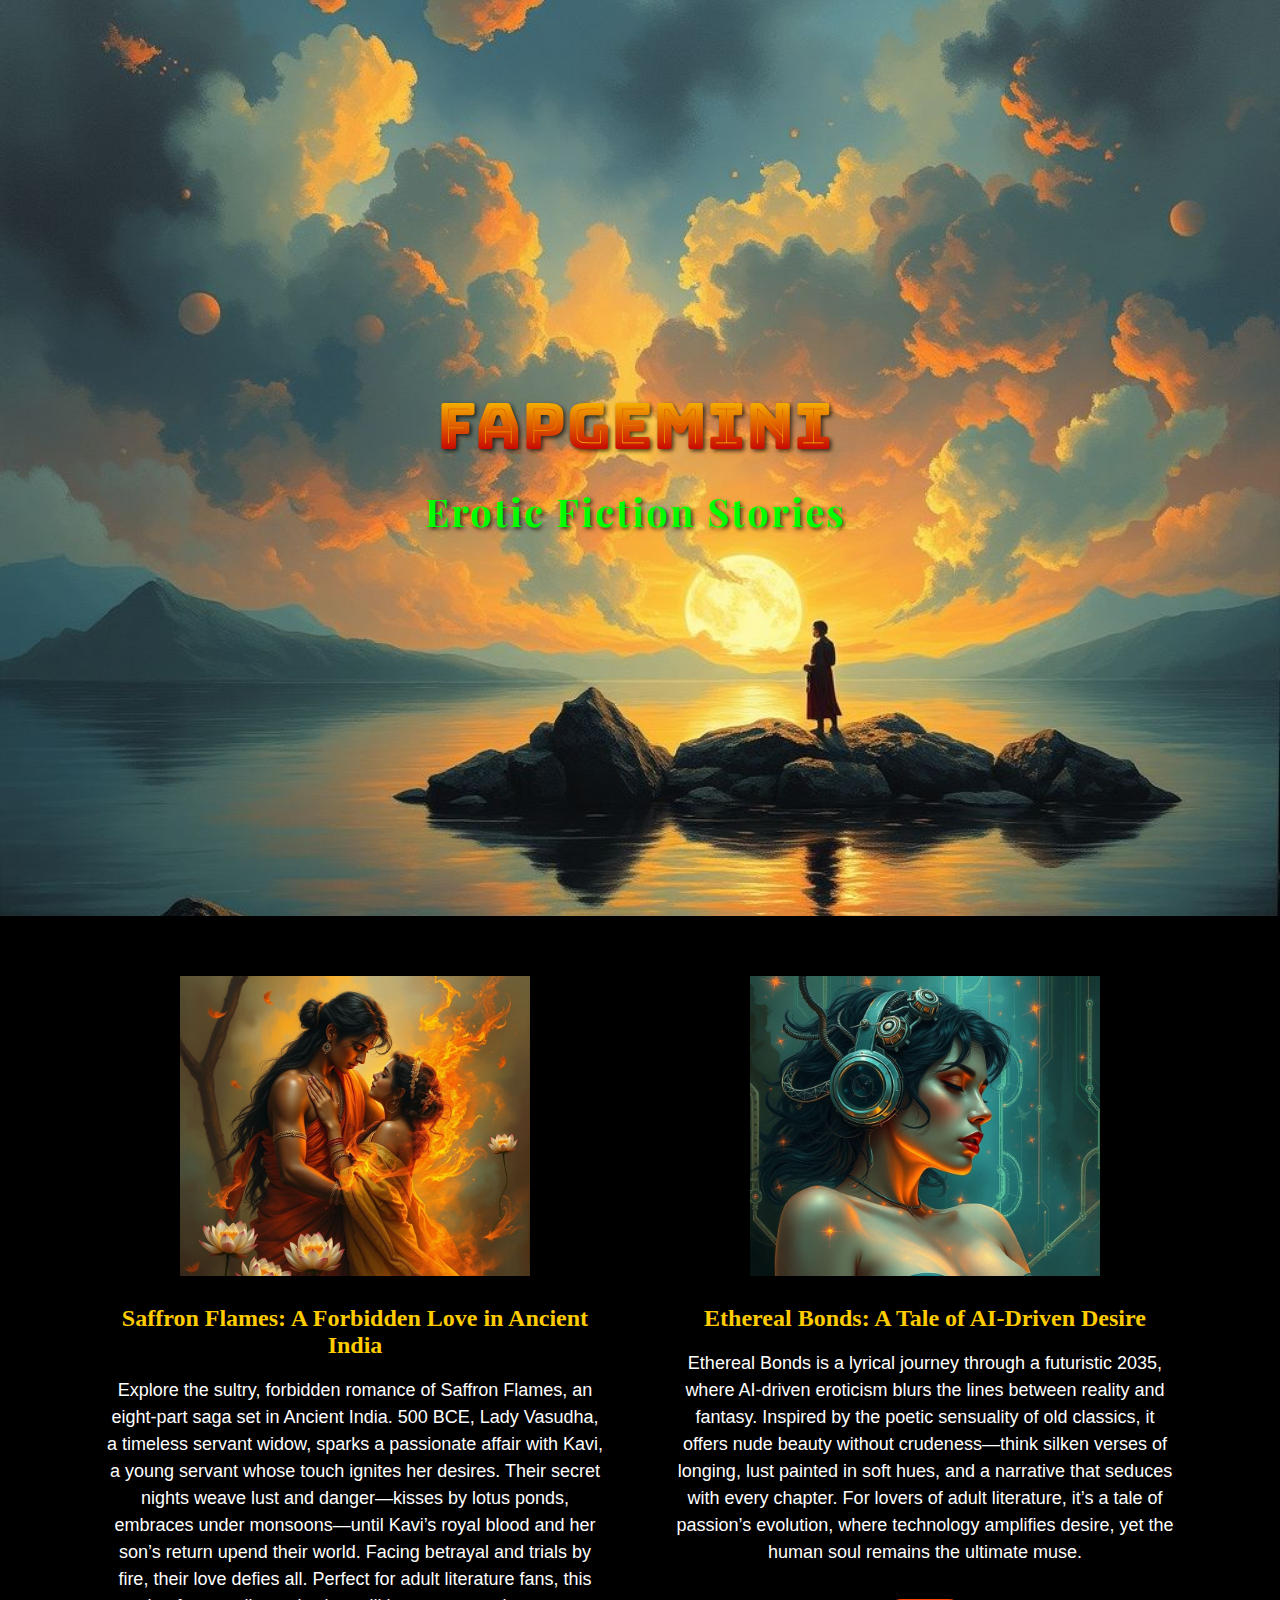
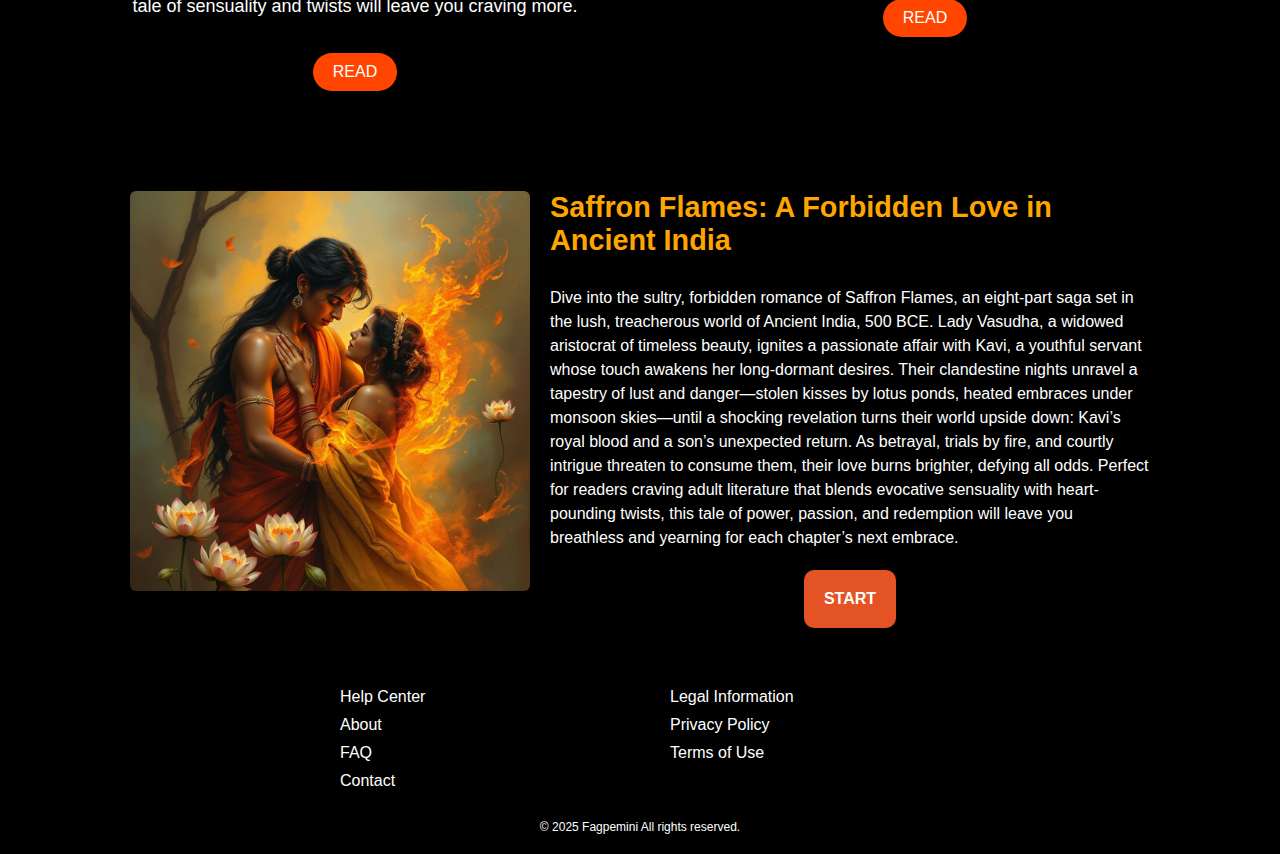
<file: index.html>
<!DOCTYPE html>
<html lang="en">
<head>
  <meta charset="UTF-8" />
  <meta name="viewport" content="width=device-width, initial-scale=1.0" />
  <title>FapGemini Erotic Fiction Stories</title>
  <link href="https://fonts.googleapis.com/css2?family=Open+Sans:wght@300;400;600&display=swap" rel="stylesheet">
  <link href="https://fonts.googleapis.com/css2?family=Bangers&family=Playfair+Display&display=swap" rel="stylesheet" />
  <link rel="preconnect" href="https://fonts.googleapis.com" />
  <link rel="preconnect" href="https://fonts.gstatic.com" crossorigin />
  <link href="https://fonts.googleapis.com/css2?family=Bungee+Spice&display=swap" rel="stylesheet" />
  <link rel="stylesheet" href="styles.css" />
 
  <style>
    .hidden {
      display: none;
    }
  </style>
</head>
<body>
  <div class="container" id="homepage">
    <h1><span class="highlight">fapgemini</span><br /><span class="subtext">Erotic Fiction Stories</span></h1>
    <div class="figure"></div>
  </div>

  <!-- Modal for Age Consent -->
  <div id="ageModal" class="modal">
    <div class="modal-content">
      <h2>Age Verification</h2>
      <p>Are you above 18 years?</p>
      <div class="button-group">
        <button onclick="verifyAge(true)">Yes</button>
        <button onclick="verifyAge(false)">No</button>
      </div>
    </div>
  </div>

  <!-- Stories Section -->
  <div class="stories-section">
    <div class="story-card">
      <img src="saffron.jpeg" alt="Saffron Flames" class="story-image" />
      <h3>Saffron Flames: A Forbidden Love in Ancient India</h3>
      <p>Explore the sultry, forbidden romance of Saffron Flames, an eight-part saga set in Ancient India. 500 BCE, Lady Vasudha, a timeless servant widow, sparks a passionate affair with Kavi, a young servant whose touch ignites her desires. Their secret nights weave lust and danger—kisses by lotus ponds, embraces under monsoons—until Kavi’s royal blood and her son’s return upend their world. Facing betrayal and trials by fire, their love defies all. Perfect for adult literature fans, this tale of sensuality and twists will leave you craving more.</p>
      <button class="read-button" onclick="updateStoryDetail('saffron')">READ</button>
    </div>
    <div class="story-card">
      <img src="ethereal.jpeg" alt="Ethereal Bonds" class="story-image" />
      <h3>Ethereal Bonds: A Tale of AI-Driven Desire</h3>
      <p>Ethereal Bonds is a lyrical journey through a futuristic 2035, where AI-driven eroticism blurs the lines between reality and fantasy. Inspired by the poetic sensuality of old classics, it offers nude beauty without crudeness—think silken verses of longing, lust painted in soft hues, and a narrative that seduces with every chapter. For lovers of adult literature, it’s a tale of passion’s evolution, where technology amplifies desire, yet the human soul remains the ultimate muse.</p>
      <button class="read-button" onclick="updateStoryDetail('ethereal')">READ</button>
    </div>
  </div>

  <!-- Story Detail Section -->
  <div id="story-detail">
    <div class="story-detail-content">
      <!-- Image on the left -->
      <img src="saffron.jpeg" alt="Saffron Flames" class="detail-image" />
      <!-- Text on the right -->
      <div class="detail-text">
        <h3 id="detail-title">Saffron Flames: A Forbidden Love in Ancient India</h3>
        <p id="detail-description">
          Dive into the sultry, forbidden romance of <strong>Saffron Flames</strong>, an eight-part saga set in the lush, treacherous world of Ancient India, 500 BCE. Lady Vasudha, a widowed aristocrat of timeless beauty, ignites a passionate affair with Kavi, a youthful servant whose touch awakens her long-dormant desires. Their clandestine nights unravel a tapestry of lust and danger—stolen kisses by lotus ponds, heated embraces under monsoon skies—until a shocking revelation turns their world upside down: Kavi’s royal blood and a son’s unexpected return. As betrayal, trials by fire, and courtly intrigue threaten to consume them, their love burns brighter, defying all odds. Perfect for readers craving adult literature that blends evocative sensuality with heart-pounding twists, this tale of power, passion, and redemption will leave you breathless and yearning for each chapter’s next embrace.
        </p>
        <button class="start-button" onclick="startStory('saffron')">START</button>
      </div>
    </div>
  </div>

  <!--dynamically with chapters -->
  <div id="chapters-saffron" class="chapters-section"></div>
  <div id="chapters-ethereal" class="chapters-section"></div>


  <footer class="main-footer">
    <div class="footer-columns">
        <div class="footer-left">
            <a href="HelpCenter.html">Help Center</a>
            <a href="aboutUs.html">About</a>
            <a href="FAQ.html">FAQ</a>
            <a href="Contact.html">Contact</a>
        </div>
        <div class="footer-right">
            <a href="legalInfo.html">Legal Information</a>
            <a href="privacy.html">Privacy Policy</a>
            <a href="terms&use.html">Terms of Use</a>
        </div>
    </div>
    <div class="footer-bottom">
        &copy; 2025 Fagpemini All rights reserved.
    </div>
</footer>
  <script type="module" src="script.js"></script>
</body>
</html>
</file>
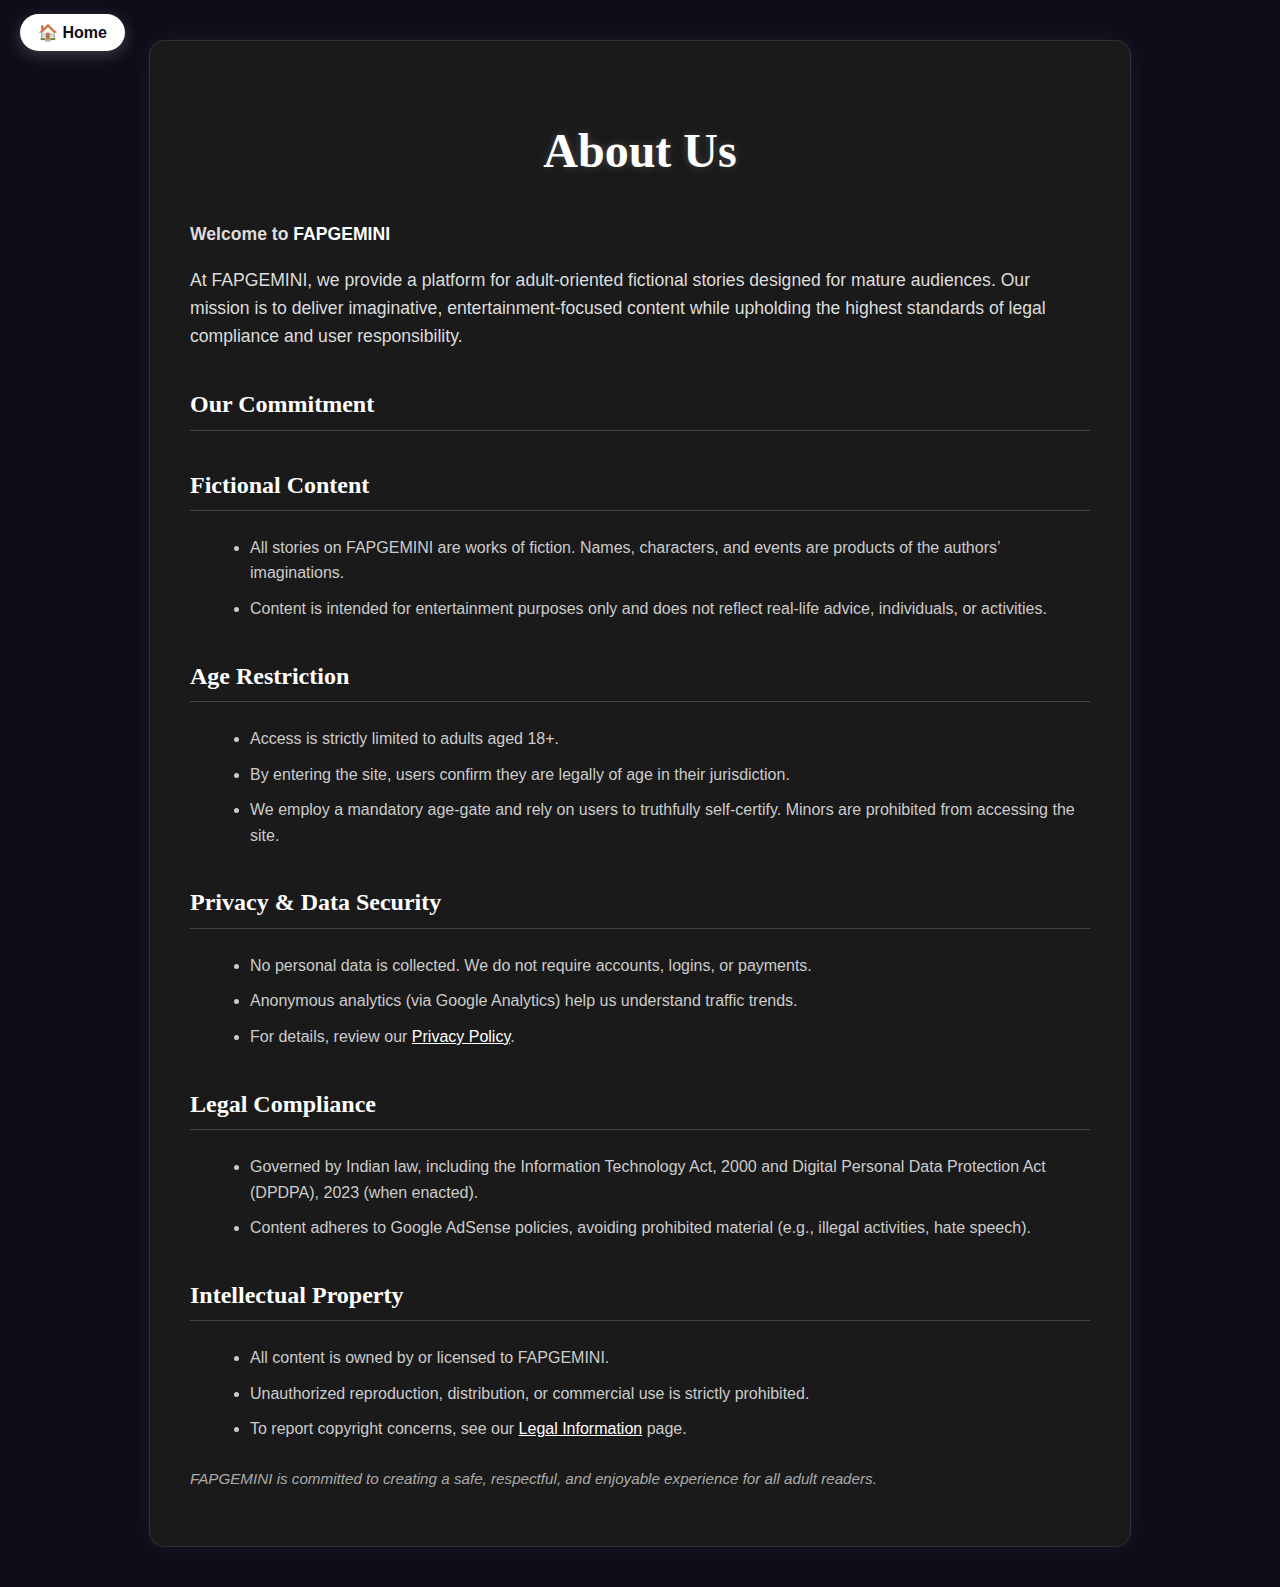
<file: aboutUs.html>
<!DOCTYPE html>
<html lang="en">
<head>
  <meta charset="UTF-8" />
  <meta name="viewport" content="width=device-width, initial-scale=1.0"/>
  <title>About Us | FAPGEMINI</title>
  <style>
    body {
      margin: 0;
      font-family: 'Roboto', sans-serif;
      background: #0e0e1b;
      color: #ffffff;
      line-height: 1.6;
      padding: 40px 20px;
    }

    .about-container {
      max-width: 900px;
      margin: auto;
      background-color: #1a1a1a;
      border-radius: 15px;
      padding: 40px;
      box-shadow: 0 0 25px rgba(255, 255, 255, 0.05);
      border: 1px solid #333;
    }

    h1 {
      font-family: 'Cinzel', serif;
      font-size: 3em;
      color: #ffffff;
      text-align: center;
      margin-bottom: 30px;
      text-shadow: 0 0 8px rgba(255, 255, 255, 0.2);
    }

    h2, h3 {
      color: #ffffff;
      font-size: 1.5em;
      margin-top: 35px;
      font-family: 'Cinzel', serif;
      border-bottom: 1px solid #444;
      padding-bottom: 6px;
    }

    p {
      margin-top: 10px;
      font-size: 1.1em;
      color: #ddd;
    }

    ul {
      margin: 15px 0 25px 20px;
    }

    li {
      margin-bottom: 10px;
      color: #ccc;
    }

    a {
      color: #ffffff;
      text-decoration: underline;
    }

    .note {
      font-style: italic;
      color: #aaa;
      font-size: 0.95em;
    }

    @media screen and (max-width: 600px) {
      .about-container {
        padding: 25px;
      }

      h1 {
        font-size: 2.2em;
      }

      h2 {
        font-size: 1.4em;
      }
    }

    .nav-bar {
      position: absolute;
      top: 20px;
      left: 20px;
    }

    .home-link {
      background-color: #ffffff;
      color: #0e0e1b;
      padding: 10px 18px;
      border-radius: 25px;
      font-weight: bold;
      text-decoration: none;
      box-shadow: 0 4px 15px rgba(255, 255, 255, 0.2);
      transition: all 0.3s ease;
      font-family: 'Roboto', sans-serif;
    }

    .home-link:hover {
      background-color: #e0e0e0;
      box-shadow: 0 6px 20px rgba(255, 255, 255, 0.4);
    }
  </style>
</head>
<body>
  <div class="about-container">
    <h1>About Us</h1>
    <p><strong>Welcome to <span style="color:#fff;">FAPGEMINI</span></strong></p>
    <p>
      At FAPGEMINI, we provide a platform for adult-oriented fictional stories designed for mature audiences. Our mission is to deliver imaginative, entertainment-focused content while upholding the highest standards of legal compliance and user responsibility.
    </p>

    <h2>Our Commitment</h2>

    <h3>Fictional Content</h3>
    <ul>
      <li>All stories on FAPGEMINI are works of fiction. Names, characters, and events are products of the authors’ imaginations.</li>
      <li>Content is intended for entertainment purposes only and does not reflect real-life advice, individuals, or activities.</li>
    </ul>

    <h3>Age Restriction</h3>
    <ul>
      <li>Access is strictly limited to adults aged 18+.</li>
      <li>By entering the site, users confirm they are legally of age in their jurisdiction.</li>
      <li>We employ a mandatory age-gate and rely on users to truthfully self-certify. Minors are prohibited from accessing the site.</li>
    </ul>

    <h3>Privacy & Data Security</h3>
    <ul>
      <li>No personal data is collected. We do not require accounts, logins, or payments.</li>
      <li>Anonymous analytics (via Google Analytics) help us understand traffic trends.</li>
      <li>For details, review our <a href="#">Privacy Policy</a>.</li>
    </ul>

    <h3>Legal Compliance</h3>
    <ul>
      <li>Governed by Indian law, including the Information Technology Act, 2000 and Digital Personal Data Protection Act (DPDPA), 2023 (when enacted).</li>
      <li>Content adheres to Google AdSense policies, avoiding prohibited material (e.g., illegal activities, hate speech).</li>
    </ul>

    <h3>Intellectual Property</h3>
    <ul>
      <li>All content is owned by or licensed to FAPGEMINI.</li>
      <li>Unauthorized reproduction, distribution, or commercial use is strictly prohibited.</li>
      <li>To report copyright concerns, see our <a href="#">Legal Information</a> page.</li>
    </ul>

    <p class="note">FAPGEMINI is committed to creating a safe, respectful, and enjoyable experience for all adult readers.</p>
    
    <div class="nav-bar">
      <a href="index.html" class="home-link">🏠 Home</a>
    </div>
  </div>
</body>
</html>
</file>
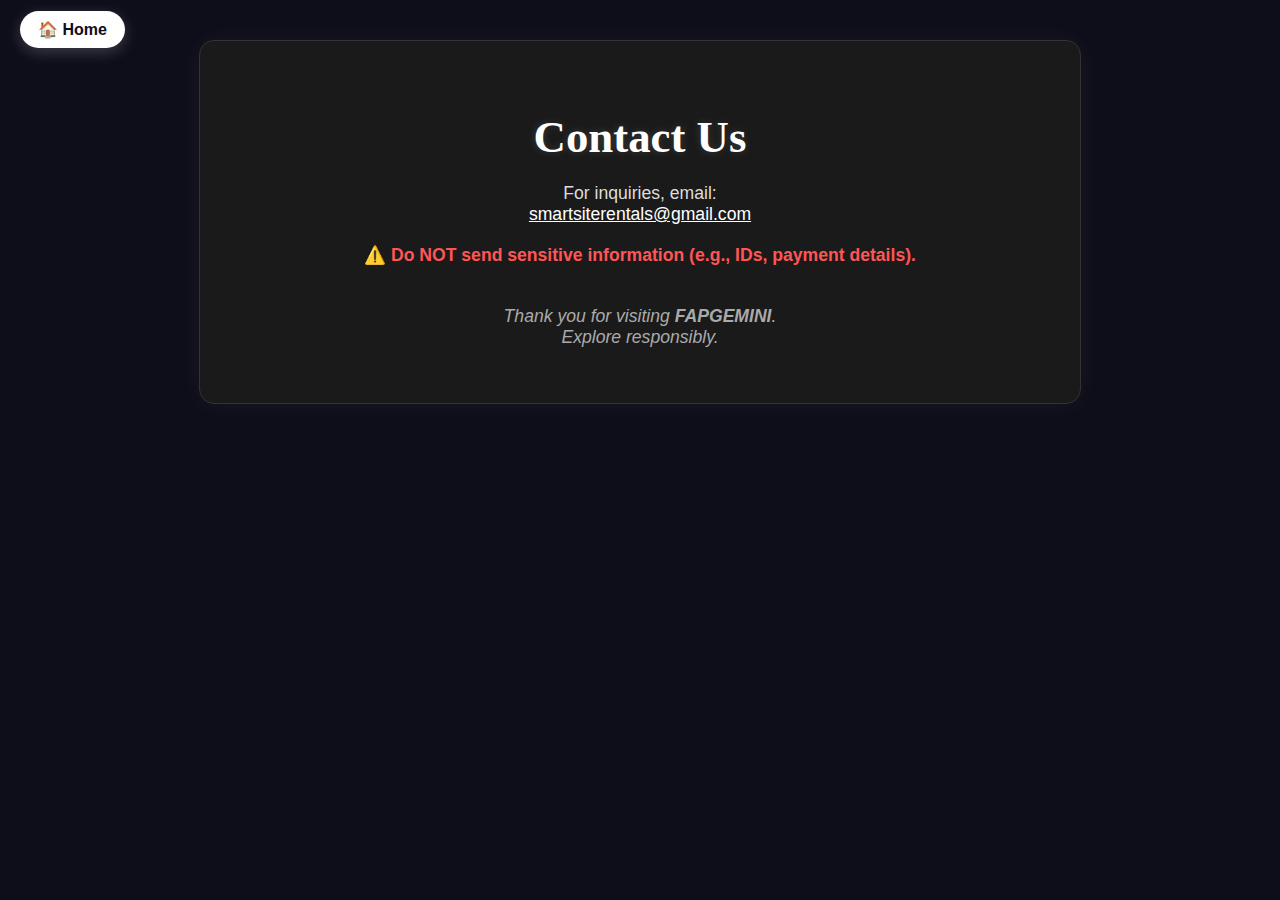
<file: Contact.html>
<!DOCTYPE html>
<html lang="en">
<head>
  <meta charset="UTF-8" />
  <meta name="viewport" content="width=device-width, initial-scale=1.0"/>
  <title>Contact Us | FAPGEMINI</title>
  <style>
    body {
      margin: 0;
      font-family: 'Roboto', sans-serif;
      background: #0e0e1b;
      color: #ffffff;
      padding: 40px 20px;
    }

    .contact-container {
      max-width: 800px;
      margin: auto;
      background-color: #1a1a1a;
      border-radius: 15px;
      padding: 40px;
      box-shadow: 0 0 25px rgba(255, 255, 255, 0.05);
      border: 1px solid #333;
      text-align: center;
    }

    h1 {
      font-family: 'Cinzel', serif;
      font-size: 2.8em;
      margin-bottom: 20px;
      color: #ffffff;
      text-shadow: 0 0 8px rgba(255, 255, 255, 0.15);
    }

    p {
      font-size: 1.1em;
      color: #ddd;
      margin: 15px 0;
    }

    .warning {
      color: #ff5555;
      font-weight: bold;
      margin-top: 20px;
    }

    .thanks {
      font-style: italic;
      color: #aaa;
      margin-top: 40px;
    }

    .nav-bar {
      position: absolute;
      top: 20px;
      left: 20px;
    }

    .home-link {
      background-color: #ffffff;
      color: #0e0e1b;
      padding: 10px 18px;
      border-radius: 25px;
      font-weight: bold;
      text-decoration: none;
      box-shadow: 0 4px 15px rgba(255, 255, 255, 0.2);
      transition: all 0.3s ease;
      font-family: 'Roboto', sans-serif;
    }

    .home-link:hover {
      background-color: #e0e0e0;
      box-shadow: 0 6px 20px rgba(255, 255, 255, 0.4);
    }

    @media screen and (max-width: 600px) {
      .contact-container {
        padding: 25px;
      }

      h1 {
        font-size: 2.2em;
      }
    }
  </style>
</head>
<body>
  <div class="contact-container">
    <h1>Contact Us</h1>
    <p>For inquiries, email: <br><a href="mailto:smartsiterentals@gmail.com" style="color: #fff; text-decoration: underline;">smartsiterentals@gmail.com</a></p>
    <p class="warning">⚠️ Do NOT send sensitive information (e.g., IDs, payment details).</p>

    <p class="thanks">Thank you for visiting <strong>FAPGEMINI</strong>.<br/>Explore responsibly.</p>

    <div class="nav-bar">
      <a href="index.html" class="home-link">🏠 Home</a>
    </div>
  </div>
</body>
</html>
</file>
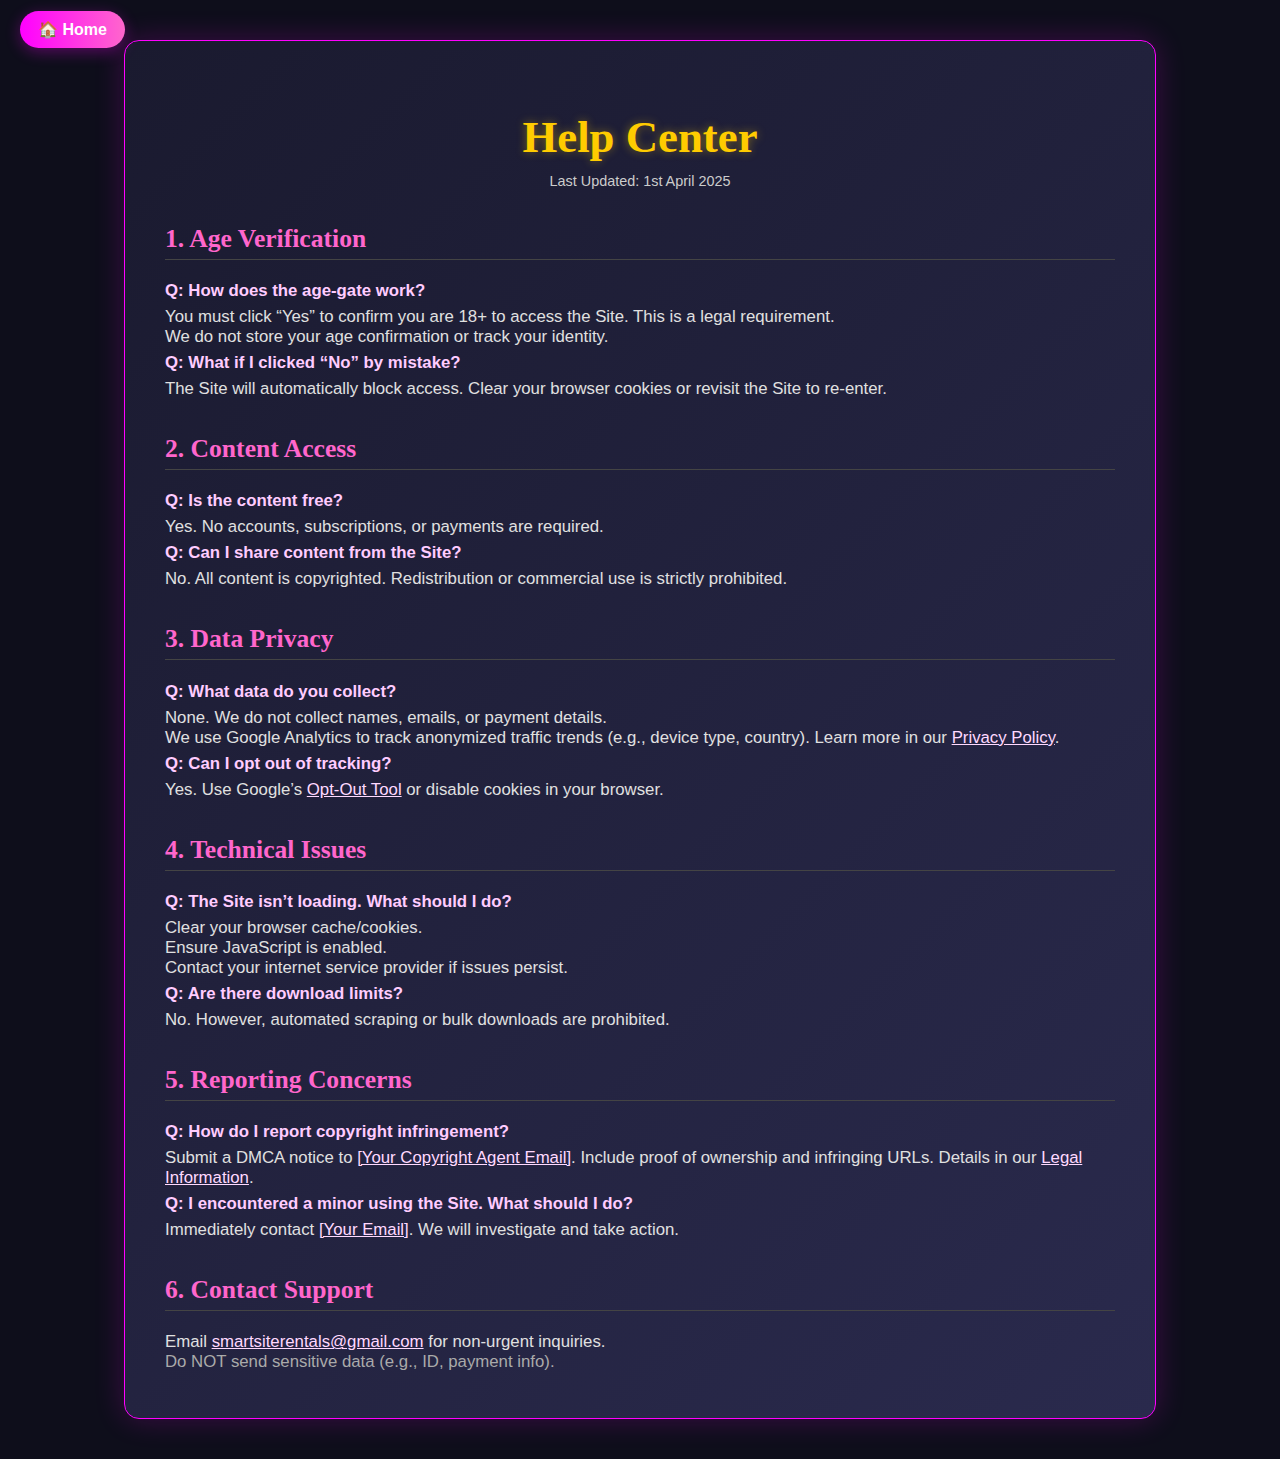
<file: HelpCenter.html>
<!DOCTYPE html>
<html lang="en">
<head>
  <meta charset="UTF-8" />
  <meta name="viewport" content="width=device-width, initial-scale=1.0"/>
  <title>Help Center | FAPGEMINI</title>
  <style>
    body {
      margin: 0;
      font-family: 'Roboto', sans-serif;
      background: #0e0e1b;
      color: #e0e0e0;
      padding: 40px 20px;
    }

    .help-container {
      max-width: 950px;
      margin: auto;
      background: linear-gradient(135deg, #1a1a2f, #2a2a4d);
      border-radius: 15px;
      padding: 40px;
      box-shadow: 0 0 30px rgba(255, 0, 255, 0.2);
      border: 1px solid #ff00ff;
    }

    h1 {
      font-family: 'Cinzel', serif;
      font-size: 2.8em;
      color: #ffcc00;
      text-align: center;
      margin-bottom: 10px;
      text-shadow: 0 0 10px rgba(255, 204, 0, 0.4);
    }

    .last-updated {
      text-align: center;
      font-size: 0.9em;
      color: #ccc;
      margin-bottom: 30px;
    }

    h2 {
      color: #ff66cc;
      font-family: 'Cinzel', serif;
      margin-top: 35px;
      font-size: 1.6em;
      border-bottom: 1px solid #444;
      padding-bottom: 5px;
    }

    .faq {
      margin-top: 15px;
    }

    .faq p {
      margin: 6px 0;
      font-size: 1.05em;
    }

    .question {
      font-weight: bold;
      color: #ffccff;
      margin-top: 20px;
    }

    a {
      color: #ffd9ff;
      text-decoration: underline;
    }

    @media screen and (max-width: 600px) {
      .help-container {
        padding: 25px;
      }

      h1 {
        font-size: 2em;
      }

      h2 {
        font-size: 1.4em;
      }
    }
    .nav-bar {
  position: absolute;
  top: 20px;
  left: 20px;
}

.home-link {
  background: linear-gradient(90deg, #ff00ff, #ff66cc);
  color: #fff;
  padding: 10px 18px;
  border-radius: 25px;
  font-weight: bold;
  text-decoration: none;
  box-shadow: 0 4px 15px rgba(255, 0, 255, 0.3);
  transition: all 0.3s ease;
  font-family: 'Roboto', sans-serif;
}

.home-link:hover {
  background: linear-gradient(90deg, #ff66cc, #ff00ff);
  box-shadow: 0 6px 20px rgba(255, 0, 255, 0.6);
}

  </style>
</head>
<body>
  <div class="help-container">
    <h1>Help Center</h1>
    <div class="last-updated">Last Updated: 1st April 2025</div>

    <h2>1. Age Verification</h2>
    <div class="faq">
      <p class="question">Q: How does the age-gate work?</p>
      <p>You must click “Yes” to confirm you are 18+ to access the Site. This is a legal requirement.<br>We do not store your age confirmation or track your identity.</p>

      <p class="question">Q: What if I clicked “No” by mistake?</p>
      <p>The Site will automatically block access. Clear your browser cookies or revisit the Site to re-enter.</p>
    </div>

    <h2>2. Content Access</h2>
    <div class="faq">
      <p class="question">Q: Is the content free?</p>
      <p>Yes. No accounts, subscriptions, or payments are required.</p>

      <p class="question">Q: Can I share content from the Site?</p>
      <p>No. All content is copyrighted. Redistribution or commercial use is strictly prohibited.</p>
    </div>

    <h2>3. Data Privacy</h2>
    <div class="faq">
      <p class="question">Q: What data do you collect?</p>
      <p>None. We do not collect names, emails, or payment details.<br>We use Google Analytics to track anonymized traffic trends (e.g., device type, country). Learn more in our <a href="#">Privacy Policy</a>.</p>

      <p class="question">Q: Can I opt out of tracking?</p>
      <p>Yes. Use Google’s <a href="https://tools.google.com/dlpage/gaoptout" target="_blank">Opt-Out Tool</a> or disable cookies in your browser.</p>
    </div>

    <h2>4. Technical Issues</h2>
    <div class="faq">
      <p class="question">Q: The Site isn’t loading. What should I do?</p>
      <p>Clear your browser cache/cookies.<br>Ensure JavaScript is enabled.<br>Contact your internet service provider if issues persist.</p>

      <p class="question">Q: Are there download limits?</p>
      <p>No. However, automated scraping or bulk downloads are prohibited.</p>
    </div>

    <h2>5. Reporting Concerns</h2>
    <div class="faq">
      <p class="question">Q: How do I report copyright infringement?</p>
      <p>Submit a DMCA notice to <a href="mailto:yourcopyright@email.com">[Your Copyright Agent Email]</a>. Include proof of ownership and infringing URLs. Details in our <a href="#">Legal Information</a>.</p>

      <p class="question">Q: I encountered a minor using the Site. What should I do?</p>
      <p>Immediately contact <a href="mailto:youremail@email.com">[Your Email]</a>. We will investigate and take action.</p>
    </div>

    <h2>6. Contact Support</h2>
    <div class="faq">
      <p>Email <a href="mailto:smartsiterentals@gmail.com">smartsiterentals@gmail.com</a> for non-urgent inquiries.<br><span style="color: #aaa;">Do NOT send sensitive data (e.g., ID, payment info).</span></p>
    </div>
  </div>
  <body>
    <div class="nav-bar">
      <a href="index.html" class="home-link">🏠 Home</a>
    </div>
  
</body>
</html>
</file>
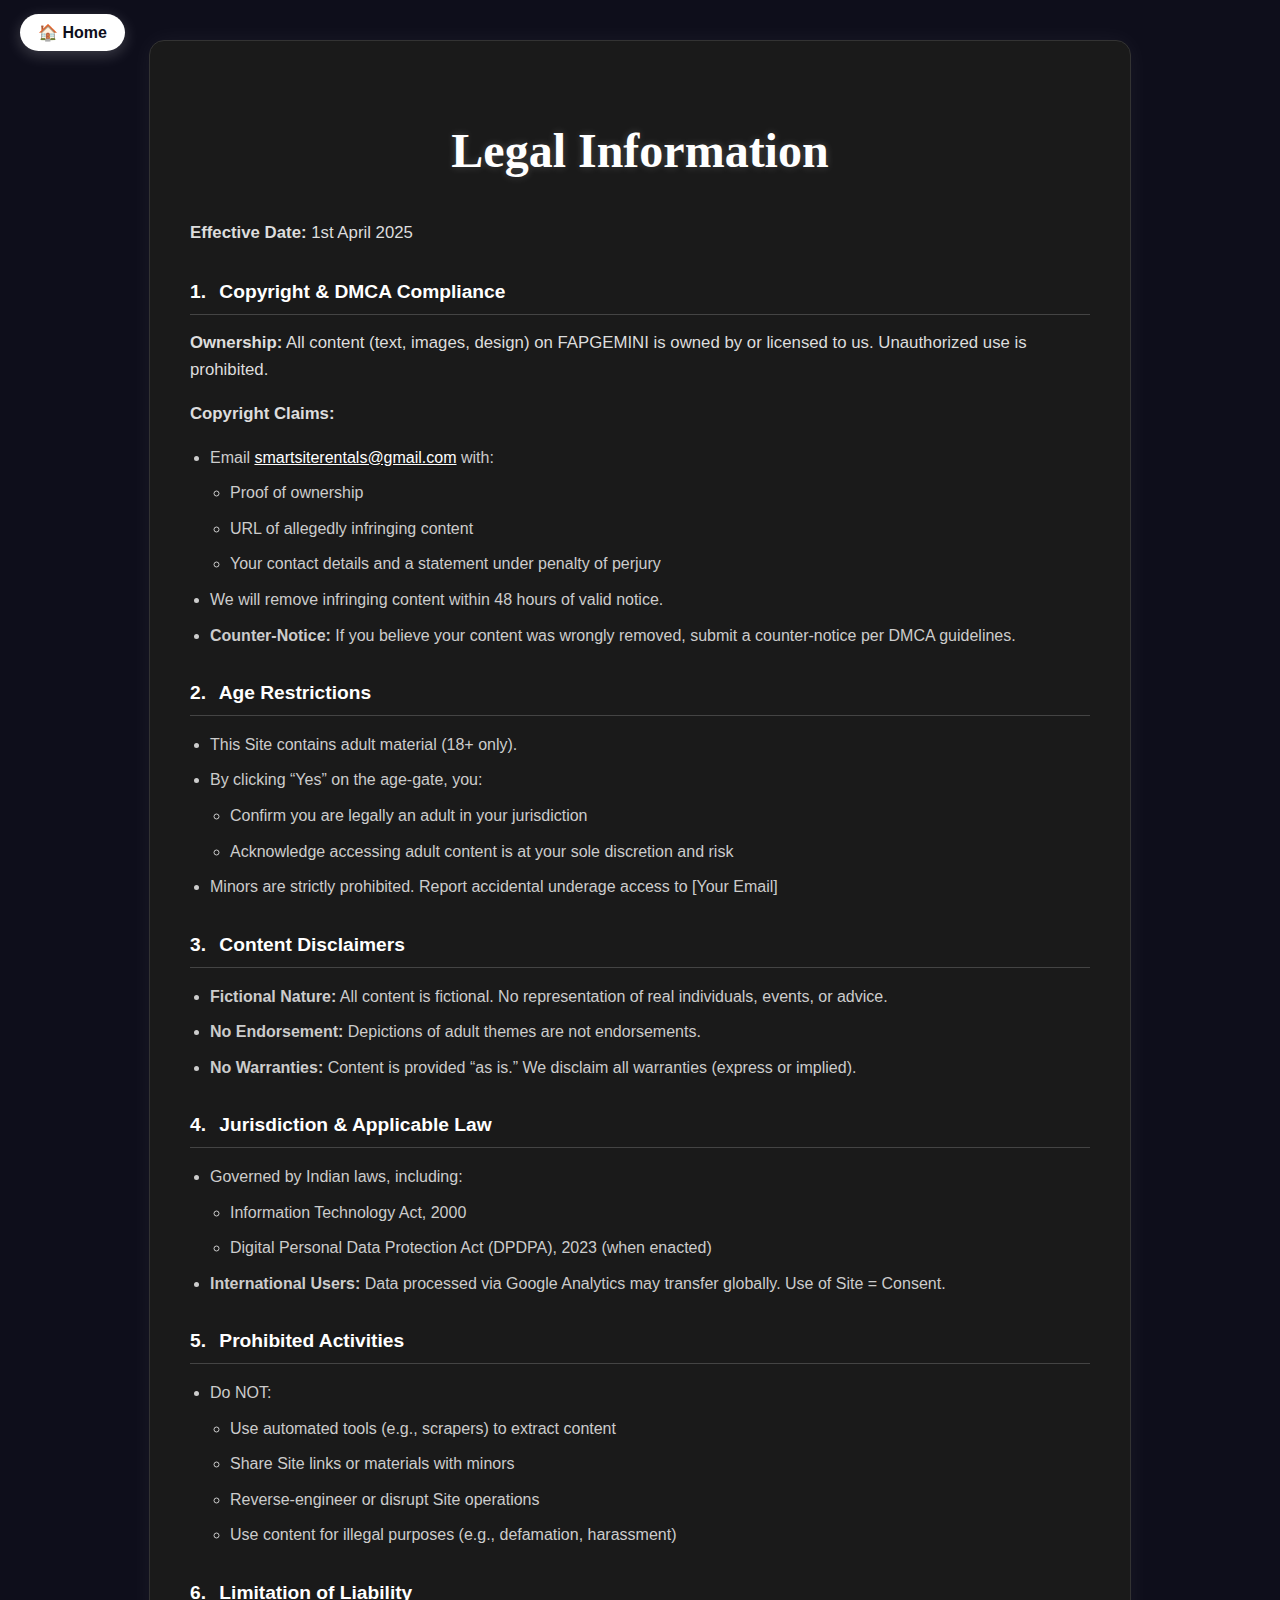
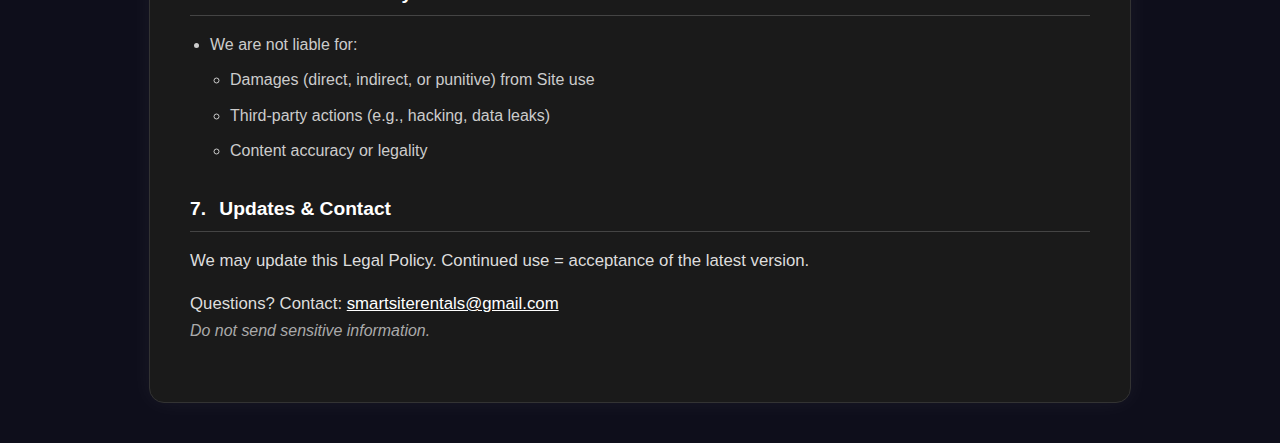
<file: legalInfo.html>
<!DOCTYPE html>
<html lang="en">
<head>
  <meta charset="UTF-8" />
  <meta name="viewport" content="width=device-width, initial-scale=1.0"/>
  <title>Legal Information | FAPGEMINI</title>
  <style>
    body {
      margin: 0;
      font-family: 'Roboto', sans-serif;
      background: #0e0e1b;
      color: #ffffff;
      line-height: 1.6;
      padding: 40px 20px;
    }

    .legal-container {
      max-width: 900px;
      margin: auto;
      background-color: #1a1a1a;
      border-radius: 15px;
      padding: 40px;
      box-shadow: 0 0 25px rgba(255, 255, 255, 0.05);
      border: 1px solid #333;
    }

    h1 {
      font-family: 'Cinzel', serif;
      font-size: 3em;
      color: #ffffff;
      text-align: center;
      margin-bottom: 30px;
      text-shadow: 0 0 8px rgba(255, 255, 255, 0.2);
    }

    h2 {
      font-size: 1.2em;
      margin-top: 30px;
      color: #ffffff;
      border-bottom: 1px solid #444;
      padding-bottom: 6px;
    }

    p {
      font-size: 1.05em;
      color: #ddd;
      margin-top: 10px;
    }

    ul {
      padding-left: 20px;
      margin-top: 10px;
      color: #ccc;
    }

    li {
      margin-bottom: 10px;
    }

    .note {
      font-style: italic;
      color: #aaa;
      font-size: 0.95em;
    }

    .section-number {
      font-weight: bold;
      display: inline-block;
      margin-right: 8px;
      color: #ffffff;
    }

    a {
      color: #ffffff;
      text-decoration: underline;
    }

    @media screen and (max-width: 600px) {
      .legal-container {
        padding: 25px;
      }

      h1 {
        font-size: 2.2em;
      }

      h2 {
        font-size: 1.1em;
      }
    }

    .nav-bar {
      position: absolute;
      top: 20px;
      left: 20px;
    }

    .home-link {
      background-color: #ffffff;
      color: #0e0e1b;
      padding: 10px 18px;
      border-radius: 25px;
      font-weight: bold;
      text-decoration: none;
      box-shadow: 0 4px 15px rgba(255, 255, 255, 0.2);
      transition: all 0.3s ease;
      font-family: 'Roboto', sans-serif;
    }

    .home-link:hover {
      background-color: #e0e0e0;
      box-shadow: 0 6px 20px rgba(255, 255, 255, 0.4);
    }
  </style>
</head>
<body>
  <div class="legal-container">
    <h1>Legal Information</h1>
    <p><strong>Effective Date:</strong> 1st April 2025</p>

    <h2><span class="section-number">1.</span> Copyright & DMCA Compliance</h2>
    <p><strong>Ownership:</strong> All content (text, images, design) on FAPGEMINI is owned by or licensed to us. Unauthorized use is prohibited.</p>
    <p><strong>Copyright Claims:</strong></p>
    <ul>
      <li>Email <a href="mailto:smartsiterentals@gmail.com">smartsiterentals@gmail.com</a> with:</li>
      <ul>
        <li>Proof of ownership</li>
        <li>URL of allegedly infringing content</li>
        <li>Your contact details and a statement under penalty of perjury</li>
      </ul>
      <li>We will remove infringing content within 48 hours of valid notice.</li>
      <li><strong>Counter-Notice:</strong> If you believe your content was wrongly removed, submit a counter-notice per DMCA guidelines.</li>
    </ul>

    <h2><span class="section-number">2.</span> Age Restrictions</h2>
    <ul>
      <li>This Site contains adult material (18+ only).</li>
      <li>By clicking “Yes” on the age-gate, you:</li>
      <ul>
        <li>Confirm you are legally an adult in your jurisdiction</li>
        <li>Acknowledge accessing adult content is at your sole discretion and risk</li>
      </ul>
      <li>Minors are strictly prohibited. Report accidental underage access to [Your Email]</li>
    </ul>

    <h2><span class="section-number">3.</span> Content Disclaimers</h2>
    <ul>
      <li><strong>Fictional Nature:</strong> All content is fictional. No representation of real individuals, events, or advice.</li>
      <li><strong>No Endorsement:</strong> Depictions of adult themes are not endorsements.</li>
      <li><strong>No Warranties:</strong> Content is provided “as is.” We disclaim all warranties (express or implied).</li>
    </ul>

    <h2><span class="section-number">4.</span> Jurisdiction & Applicable Law</h2>
    <ul>
      <li>Governed by Indian laws, including:</li>
      <ul>
        <li>Information Technology Act, 2000</li>
        <li>Digital Personal Data Protection Act (DPDPA), 2023 (when enacted)</li>
      </ul>
      <li><strong>International Users:</strong> Data processed via Google Analytics may transfer globally. Use of Site = Consent.</li>
    </ul>

    <h2><span class="section-number">5.</span> Prohibited Activities</h2>
    <ul>
      <li>Do NOT:</li>
      <ul>
        <li>Use automated tools (e.g., scrapers) to extract content</li>
        <li>Share Site links or materials with minors</li>
        <li>Reverse-engineer or disrupt Site operations</li>
        <li>Use content for illegal purposes (e.g., defamation, harassment)</li>
      </ul>
    </ul>

    <h2><span class="section-number">6.</span> Limitation of Liability</h2>
    <ul>
      <li>We are not liable for:</li>
      <ul>
        <li>Damages (direct, indirect, or punitive) from Site use</li>
        <li>Third-party actions (e.g., hacking, data leaks)</li>
        <li>Content accuracy or legality</li>
      </ul>
    </ul>

    <h2><span class="section-number">7.</span> Updates & Contact</h2>
    <p>We may update this Legal Policy. Continued use = acceptance of the latest version.</p>
    <p>Questions? Contact: <a href="mailto:smartsiterentals@gmail.com">smartsiterentals@gmail.com</a><br>
    <span class="note">Do not send sensitive information.</span></p>

    <div class="nav-bar">
      <a href="index.html" class="home-link">🏠 Home</a>
    </div>
  </div>
</body>
</html>
</file>
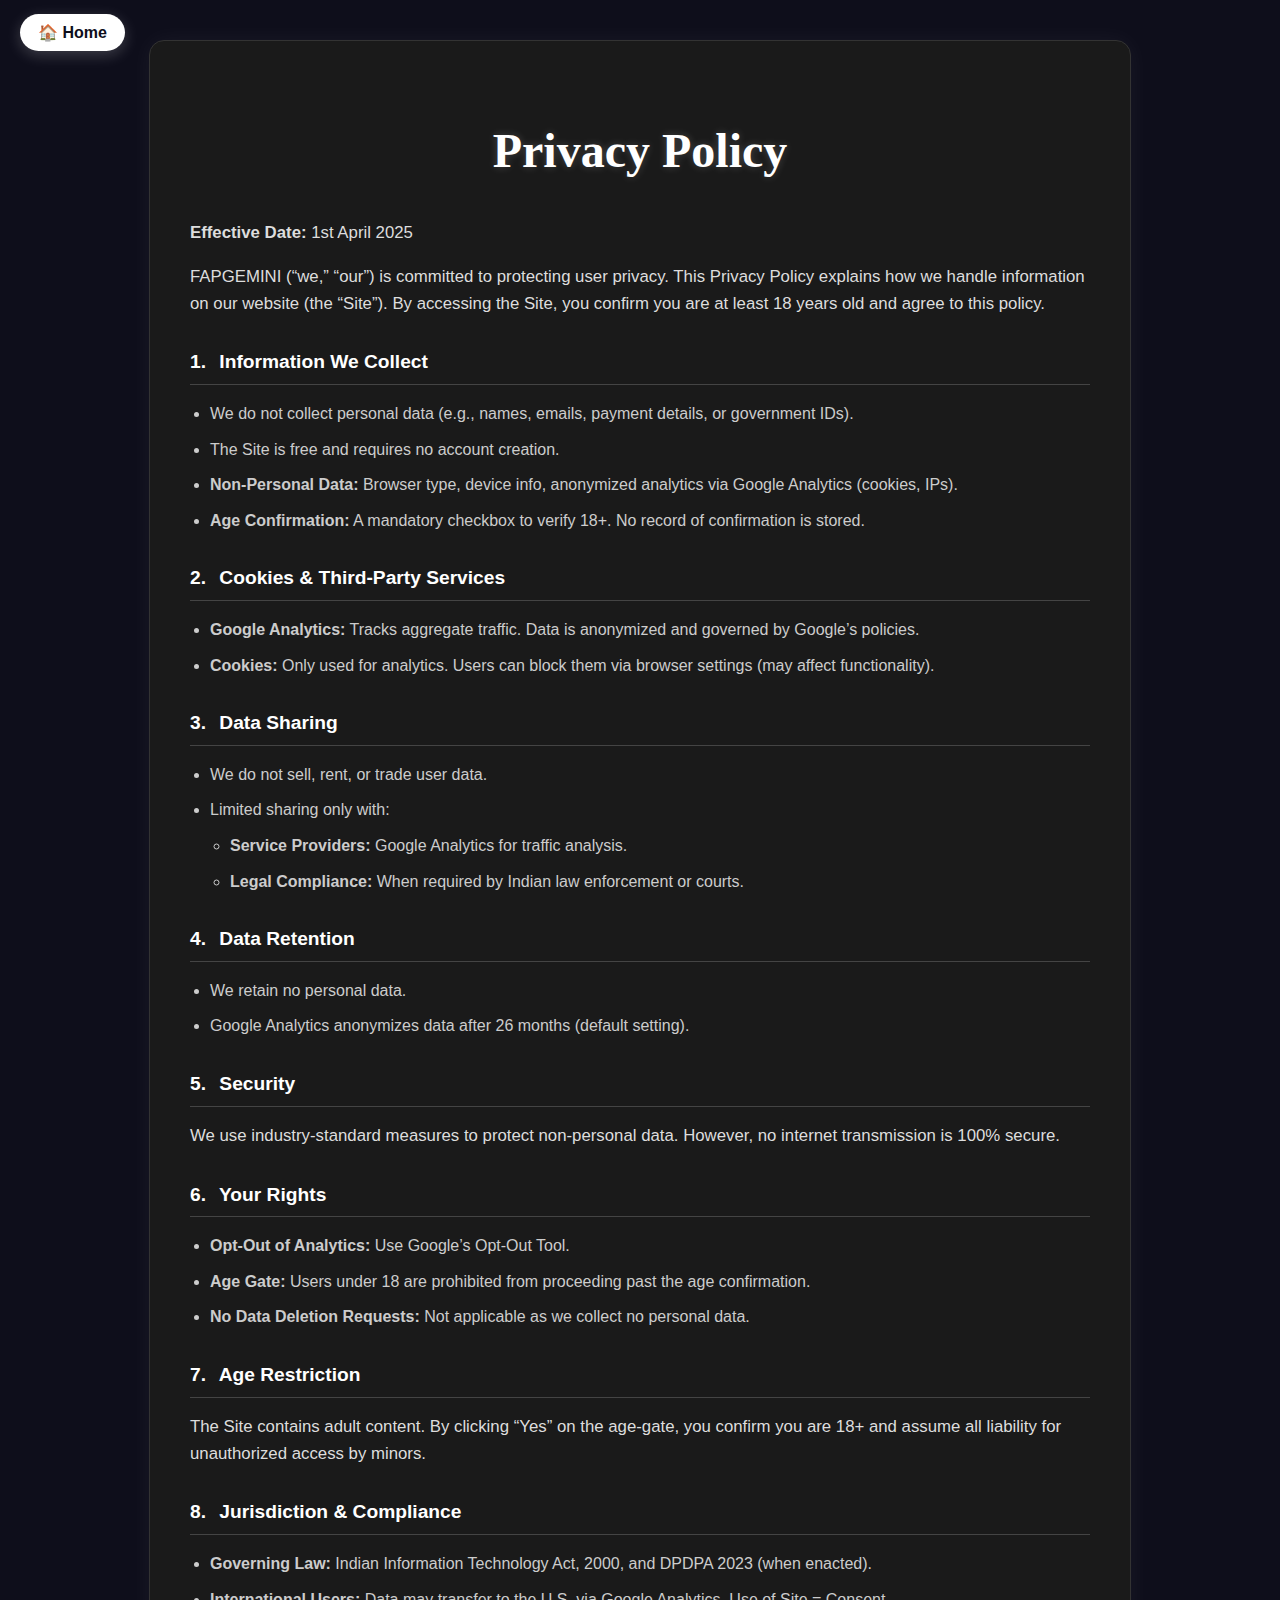
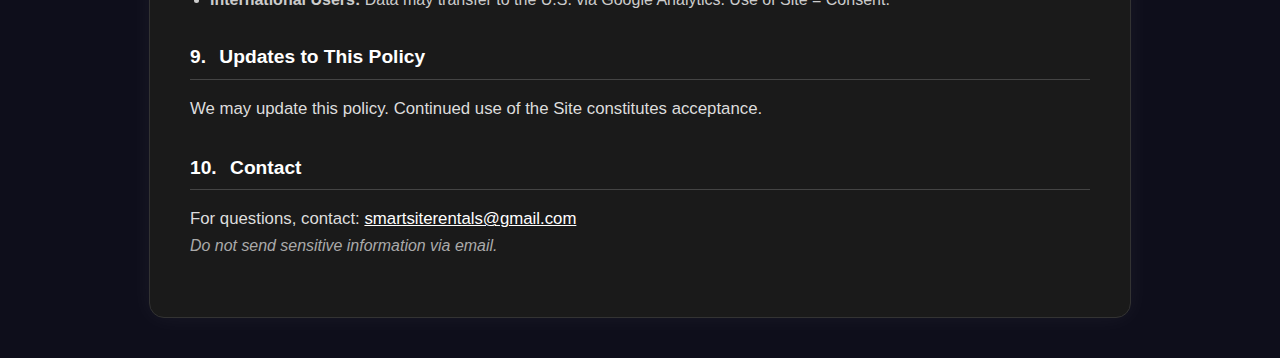
<file: privacy.html>
<!DOCTYPE html>
<html lang="en">
<head>
  <meta charset="UTF-8" />
  <meta name="viewport" content="width=device-width, initial-scale=1.0"/>
  <title>Privacy Policy | FAPGEMINI</title>
  <style>
    body {
      margin: 0;
      font-family: 'Roboto', sans-serif;
      background: #0e0e1b;
      color: #ffffff;
      line-height: 1.6;
      padding: 40px 20px;
    }

    .privacy-container {
      max-width: 900px;
      margin: auto;
      background-color: #1a1a1a;
      border-radius: 15px;
      padding: 40px;
      box-shadow: 0 0 25px rgba(255, 255, 255, 0.05);
      border: 1px solid #333;
    }

    h1 {
      font-family: 'Cinzel', serif;
      font-size: 3em;
      color: #ffffff;
      text-align: center;
      margin-bottom: 30px;
      text-shadow: 0 0 8px rgba(255, 255, 255, 0.2);
    }

    h2 {
      font-size: 1.2em;
      margin-top: 30px;
      color: #ffffff;
      border-bottom: 1px solid #444;
      padding-bottom: 6px;
    }

    p {
      font-size: 1.05em;
      color: #ddd;
      margin-top: 10px;
    }

    ul {
      padding-left: 20px;
      margin-top: 10px;
      color: #ccc;
    }

    li {
      margin-bottom: 10px;
    }

    .note {
      font-style: italic;
      color: #aaa;
      font-size: 0.95em;
    }

    .section-number {
      font-weight: bold;
      display: inline-block;
      margin-right: 8px;
      color: #ffffff;
    }

    a {
      color: #ffffff;
      text-decoration: underline;
    }

    @media screen and (max-width: 600px) {
      .privacy-container {
        padding: 25px;
      }

      h1 {
        font-size: 2.2em;
      }

      h2 {
        font-size: 1.1em;
      }
    }

    .nav-bar {
      position: absolute;
      top: 20px;
      left: 20px;
    }

    .home-link {
      background-color: #ffffff;
      color: #0e0e1b;
      padding: 10px 18px;
      border-radius: 25px;
      font-weight: bold;
      text-decoration: none;
      box-shadow: 0 4px 15px rgba(255, 255, 255, 0.2);
      transition: all 0.3s ease;
      font-family: 'Roboto', sans-serif;
    }

    .home-link:hover {
      background-color: #e0e0e0;
      box-shadow: 0 6px 20px rgba(255, 255, 255, 0.4);
    }
  </style>
</head>
<body>
  <div class="privacy-container">
    <h1>Privacy Policy</h1>
    <p><strong>Effective Date:</strong> 1st April 2025</p>
    <p>FAPGEMINI (“we,” “our”) is committed to protecting user privacy. This Privacy Policy explains how we handle information on our website (the “Site”). By accessing the Site, you confirm you are at least 18 years old and agree to this policy.</p>

    <h2><span class="section-number">1.</span> Information We Collect</h2>
    <ul>
      <li>We do not collect personal data (e.g., names, emails, payment details, or government IDs).</li>
      <li>The Site is free and requires no account creation.</li>
      <li><strong>Non-Personal Data:</strong> Browser type, device info, anonymized analytics via Google Analytics (cookies, IPs).</li>
      <li><strong>Age Confirmation:</strong> A mandatory checkbox to verify 18+. No record of confirmation is stored.</li>
    </ul>

    <h2><span class="section-number">2.</span> Cookies & Third-Party Services</h2>
    <ul>
      <li><strong>Google Analytics:</strong> Tracks aggregate traffic. Data is anonymized and governed by Google’s policies.</li>
      <li><strong>Cookies:</strong> Only used for analytics. Users can block them via browser settings (may affect functionality).</li>
    </ul>

    <h2><span class="section-number">3.</span> Data Sharing</h2>
    <ul>
      <li>We do not sell, rent, or trade user data.</li>
      <li>Limited sharing only with:</li>
      <ul>
        <li><strong>Service Providers:</strong> Google Analytics for traffic analysis.</li>
        <li><strong>Legal Compliance:</strong> When required by Indian law enforcement or courts.</li>
      </ul>
    </ul>

    <h2><span class="section-number">4.</span> Data Retention</h2>
    <ul>
      <li>We retain no personal data.</li>
      <li>Google Analytics anonymizes data after 26 months (default setting).</li>
    </ul>

    <h2><span class="section-number">5.</span> Security</h2>
    <p>We use industry-standard measures to protect non-personal data. However, no internet transmission is 100% secure.</p>

    <h2><span class="section-number">6.</span> Your Rights</h2>
    <ul>
      <li><strong>Opt-Out of Analytics:</strong> Use Google’s Opt-Out Tool.</li>
      <li><strong>Age Gate:</strong> Users under 18 are prohibited from proceeding past the age confirmation.</li>
      <li><strong>No Data Deletion Requests:</strong> Not applicable as we collect no personal data.</li>
    </ul>

    <h2><span class="section-number">7.</span> Age Restriction</h2>
    <p>The Site contains adult content. By clicking “Yes” on the age-gate, you confirm you are 18+ and assume all liability for unauthorized access by minors.</p>

    <h2><span class="section-number">8.</span> Jurisdiction & Compliance</h2>
    <ul>
      <li><strong>Governing Law:</strong> Indian Information Technology Act, 2000, and DPDPA 2023 (when enacted).</li>
      <li><strong>International Users:</strong> Data may transfer to the U.S. via Google Analytics. Use of Site = Consent.</li>
    </ul>

    <h2><span class="section-number">9.</span> Updates to This Policy</h2>
    <p>We may update this policy. Continued use of the Site constitutes acceptance.</p>

    <h2><span class="section-number">10.</span> Contact</h2>
    <p>For questions, contact: <a href="mailto:smartsiterentals@gmail.com">smartsiterentals@gmail.com</a><br>
    <span class="note">Do not send sensitive information via email.</span></p>

    <div class="nav-bar">
      <a href="index.html" class="home-link">🏠 Home</a>
    </div>
  </div>
</body>
</html>
</file>
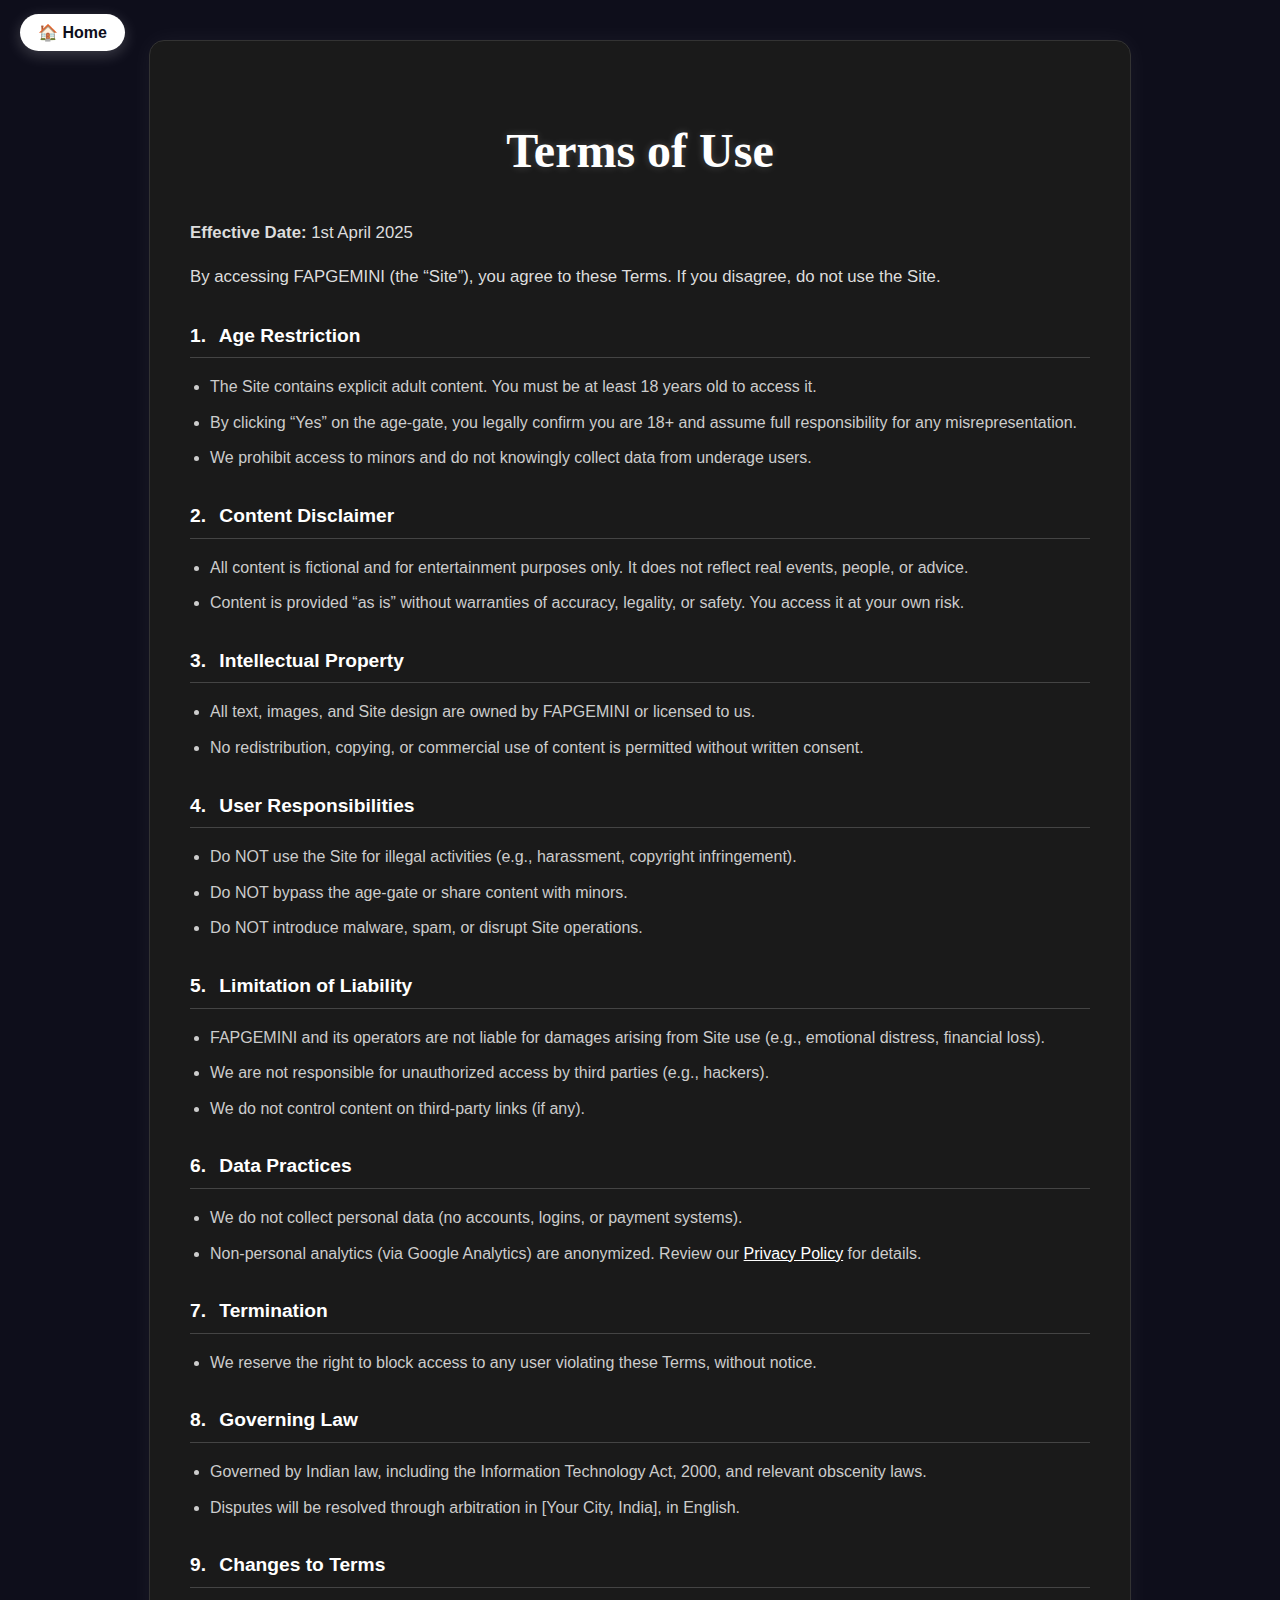
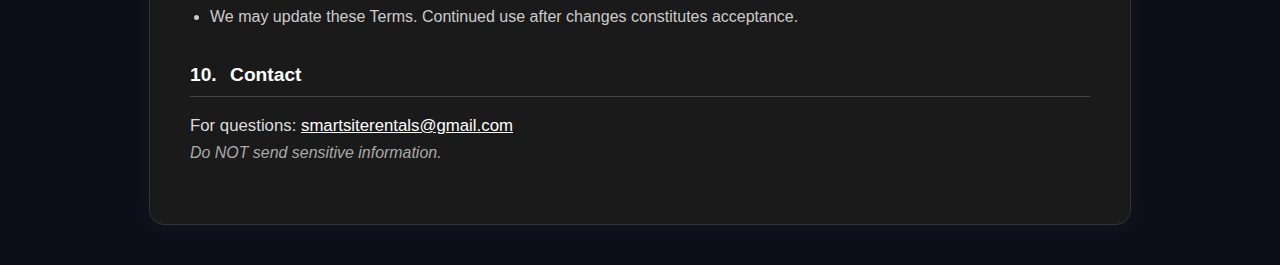
<file: terms&use.html>
<!DOCTYPE html>
<html lang="en">
<head>
  <meta charset="UTF-8" />
  <meta name="viewport" content="width=device-width, initial-scale=1.0"/>
  <title>Terms of Use | FAPGEMINI</title>
  <style>
    body {
      margin: 0;
      font-family: 'Roboto', sans-serif;
      background: #0e0e1b;
      color: #ffffff;
      line-height: 1.6;
      padding: 40px 20px;
    }

    .terms-container {
      max-width: 900px;
      margin: auto;
      background-color: #1a1a1a;
      border-radius: 15px;
      padding: 40px;
      box-shadow: 0 0 25px rgba(255, 255, 255, 0.05);
      border: 1px solid #333;
    }

    h1 {
      font-family: 'Cinzel', serif;
      font-size: 3em;
      color: #ffffff;
      text-align: center;
      margin-bottom: 30px;
      text-shadow: 0 0 8px rgba(255, 255, 255, 0.2);
    }

    h2 {
      font-size: 1.2em;
      margin-top: 30px;
      color: #ffffff;
      border-bottom: 1px solid #444;
      padding-bottom: 6px;
    }

    p {
      font-size: 1.05em;
      color: #ddd;
      margin-top: 10px;
    }

    ul {
      padding-left: 20px;
      margin-top: 10px;
      color: #ccc;
    }

    li {
      margin-bottom: 10px;
    }

    .note {
      font-style: italic;
      color: #aaa;
      font-size: 0.95em;
    }

    .section-number {
      font-weight: bold;
      display: inline-block;
      margin-right: 8px;
      color: #ffffff;
    }

    a {
      color: #ffffff;
      text-decoration: underline;
    }

    @media screen and (max-width: 600px) {
      .terms-container {
        padding: 25px;
      }

      h1 {
        font-size: 2.2em;
      }

      h2 {
        font-size: 1.1em;
      }
    }

    .nav-bar {
      position: absolute;
      top: 20px;
      left: 20px;
    }

    .home-link {
      background-color: #ffffff;
      color: #0e0e1b;
      padding: 10px 18px;
      border-radius: 25px;
      font-weight: bold;
      text-decoration: none;
      box-shadow: 0 4px 15px rgba(255, 255, 255, 0.2);
      transition: all 0.3s ease;
      font-family: 'Roboto', sans-serif;
    }

    .home-link:hover {
      background-color: #e0e0e0;
      box-shadow: 0 6px 20px rgba(255, 255, 255, 0.4);
    }
  </style>
</head>
<body>
  <div class="terms-container">
    <h1>Terms of Use</h1>
    <p><strong>Effective Date:</strong> 1st April 2025</p>
    <p>By accessing FAPGEMINI (the “Site”), you agree to these Terms. If you disagree, do not use the Site.</p>

    <h2><span class="section-number">1.</span> Age Restriction</h2>
    <ul>
      <li>The Site contains explicit adult content. You must be at least 18 years old to access it.</li>
      <li>By clicking “Yes” on the age-gate, you legally confirm you are 18+ and assume full responsibility for any misrepresentation.</li>
      <li>We prohibit access to minors and do not knowingly collect data from underage users.</li>
    </ul>

    <h2><span class="section-number">2.</span> Content Disclaimer</h2>
    <ul>
      <li>All content is fictional and for entertainment purposes only. It does not reflect real events, people, or advice.</li>
      <li>Content is provided “as is” without warranties of accuracy, legality, or safety. You access it at your own risk.</li>
    </ul>

    <h2><span class="section-number">3.</span> Intellectual Property</h2>
    <ul>
      <li>All text, images, and Site design are owned by FAPGEMINI or licensed to us.</li>
      <li>No redistribution, copying, or commercial use of content is permitted without written consent.</li>
    </ul>

    <h2><span class="section-number">4.</span> User Responsibilities</h2>
    <ul>
      <li>Do NOT use the Site for illegal activities (e.g., harassment, copyright infringement).</li>
      <li>Do NOT bypass the age-gate or share content with minors.</li>
      <li>Do NOT introduce malware, spam, or disrupt Site operations.</li>
    </ul>

    <h2><span class="section-number">5.</span> Limitation of Liability</h2>
    <ul>
      <li>FAPGEMINI and its operators are not liable for damages arising from Site use (e.g., emotional distress, financial loss).</li>
      <li>We are not responsible for unauthorized access by third parties (e.g., hackers).</li>
      <li>We do not control content on third-party links (if any).</li>
    </ul>

    <h2><span class="section-number">6.</span> Data Practices</h2>
    <ul>
      <li>We do not collect personal data (no accounts, logins, or payment systems).</li>
      <li>Non-personal analytics (via Google Analytics) are anonymized. Review our <a href="#">Privacy Policy</a> for details.</li>
    </ul>

    <h2><span class="section-number">7.</span> Termination</h2>
    <ul>
      <li>We reserve the right to block access to any user violating these Terms, without notice.</li>
    </ul>

    <h2><span class="section-number">8.</span> Governing Law</h2>
    <ul>
      <li>Governed by Indian law, including the Information Technology Act, 2000, and relevant obscenity laws.</li>
      <li>Disputes will be resolved through arbitration in [Your City, India], in English.</li>
    </ul>

    <h2><span class="section-number">9.</span> Changes to Terms</h2>
    <ul>
      <li>We may update these Terms. Continued use after changes constitutes acceptance.</li>
    </ul>

    <h2><span class="section-number">10.</span> Contact</h2>
    <p>For questions: <a href="mailto:smartsiterentals@gmail.com">smartsiterentals@gmail.com</a><br>
    <span class="note">Do NOT send sensitive information.</span></p>

    <div class="nav-bar">
      <a href="index.html" class="home-link">🏠 Home</a>
    </div>
  </div>
</body>
</html>
</file>
<file: styles.css>
body {
    margin: 0;
    font-family: Arial, sans-serif;
    overflow-y: auto;
    background-color: #000;
}

.container {
    position: relative;
    height: 94vh; 
    background: url('Homepage.jpeg') no-repeat center;
    background-size: 100% auto; 
    display: flex;
    flex-direction: column;
    justify-content: center;
    align-items: center;
    color: #fff;
    text-align: center;
    overflow-x: auto;
    padding: 40px 20px 30px 10px; 
}

h1 {
    font-size: 4em;
    margin: 0;
    text-shadow: 2px 2px 4px rgba(0, 0, 0, 0.7);
}

.highlight {
    color: #ff4d00;
    font-weight: bold;
    font-family: "Bungee Spice", sans-serif;
  /* font-weight: 400; */
  font-style: normal;
}

.subtext {
    color: #00ff00;
    font-size: 0.6em;
    letter-spacing: 2px;
    font-family: 'Playfair Display', serif;
}

.figure {
    position: absolute;
    bottom: 20px;
    left: 50%;
    transform: translateX(-50%);
    width: 200px;
    height: 200px;
    background-size: contain;
    filter: drop-shadow(0 0 10px rgba(0, 0, 0, 0.5));
    animation: float 3s ease-in-out infinite;
}

/* Modal Styles */
.modal {
    display: none;
    position: fixed;
    top: 0;
    left: 0;
    width: 100%;
    height: 100%;
    background-color: rgba(0, 0, 0, 0.7);
    justify-content: center;
    align-items: center;
    animation: fadeIn 0.5s ease-in-out;
    z-index: 1000;
}

.modal-content {
    background: linear-gradient(135deg, #1e1e2f, #3a3a5c);
    padding: 30px;
    border-radius: 15px;
    box-shadow: 0 10px 30px rgba(0, 0, 0, 0.5);
    text-align: center;
    width: 90%;
    max-width: 400px;
    color: #fff;
    border: 1px solid #ff00ff;
    animation: slideUp 0.5s ease-out;
}

.modal-content h2 {
    margin: 0 0 15px;
    font-family: 'Cinzel', serif;
    font-size: 2.5em;
    color: #ffcc00;
    text-transform: uppercase;
    letter-spacing: 2px;
}

.modal-content p {
    margin: 0 0 25px;
    font-family: 'Roboto', sans-serif;
    font-size: 1.2em;
    color: #e0e0e0;
}

.button-group {
    display: flex;
    justify-content: center;
    gap: 15px;
}

.modal-content button {
    padding: 12px 25px;
    font-family: 'Roboto', sans-serif;
    font-size: 1.1em;
    font-weight: 500;
    background: linear-gradient(90deg, #ff00ff, #ff66cc);
    color: #fff;
    border: none;
    border-radius: 25px;
    cursor: pointer;
    transition: transform 0.3s ease, box-shadow 0.3s ease;
    box-shadow: 0 5px 15px rgba(255, 0, 255, 0.4);
}

.modal-content button:hover {
    transform: scale(1.05);
    box-shadow: 0 7px 20px rgba(255, 0, 255, 0.6);
}

.modal-content button:active {
    transform: scale(0.95);
}

/* Stories Section Styles */
.stories-section {
    padding: 40px 20px;
    background-color: #000;
    display: flex;
    justify-content: center;
    gap: 30px;
    flex-wrap: wrap;
}

.story-card {
    background-color: #000;
    width: 500px;
    
    color: #fff;
   text-align: center;
    padding: 20px;
    box-shadow: 0 4px 10px rgba(0, 0, 0, 0.5);
}

.story-image {
    width: 70%; 
    height: 300px; 
    object-fit: cover;
    margin-bottom: 15px;
}

.story-card h3 {
    font-family: 'Cinzel', serif;
    font-size: 1.5em;
    margin: 10px 0;
    color: #ffcc00;
}

.story-card p {
    font-family: Arial, Helvetica, sans-serif;
    font-size: 18px;
    line-height: 1.5;
    color: #ffffff;
    font-weight: 200;
}

.read-button {
    margin-top: 15px;
    padding: 10px 20px;
    font-family: 'Roboto', sans-serif;
    font-size: 1em;
    font-weight: 500;
    background-color: #ff4500;
    color: #fff;
    border: none;
    border-radius: 20px;
    cursor: pointer;
    transition: background-color 0.3s ease, transform 0.3s ease;
}

.read-button:hover {
    background-color: #ff6347;
    transform: scale(1.05);
}

.read-button:active {
    transform: scale(0.95);
}



#story-detail {
    display: flex;                
    justify-content: center;       
    background-color: #000;       
    color: #fff;                   
    padding: 20px;
    border-radius: 8px;
    max-width: 1200px;
    margin: 20px auto;             
  }
  
 
  .story-detail-content {
    display: flex;                
    flex-direction: row;          
    align-items: flex-start;      
    gap: 20px;                     
  }
  

  .detail-image {
    max-width: 400px;            
    height: auto;                
    border-radius: 6px;          
  }
  

  .detail-text {
    max-width: 600px;            
  }
  

  #detail-title {
    margin-top: 0;                
    color: #ffa500;               
    font-size: 1.8rem;
  }
  
  
  #detail-description {
    line-height: 1.5;
    margin-bottom: 20px;
    font-size: 1rem;
  }

  .start-button {
    background-color: #e35324;
    border: none;
    color: #fff;
    padding: 20px;
    font-size: 1rem;
    cursor: pointer;
    border-radius: 10px;
    font-weight: bold;
    transition: background-color 0.3s ease;
    display: block;
    margin: 0 auto;
  }
  
  
  .start-button:hover {
    background-color: #e68a00;   
  }
  

/* Animations */
@keyframes fadeIn {
    from { opacity: 0; }
    to { opacity: 1; }
}

@keyframes slideUp {
    from { transform: translateY(50px); opacity: 0; }
    to { transform: translateY(0); opacity: 1; }
}

@keyframes float {
    0% { transform: translateX(-50%) translateY(0); }
    50% { transform: translateX(-50%) translateY(-10px); }
    100% { transform: translateX(-50%) translateY(0); }
}

/* Responsive Design */
@media (max-width: 768px) {
    h1 {
        font-size: 2.5em;
    }
    .figure {
        width: 150px;
        height: 150px;
    }
    .modal-content {
        padding: 20px;
        max-width: 300px;
    }
    .modal-content h2 {
        font-size: 2em;
    }
    .modal-content p {
        font-size: 1em;
    }
    .modal-content button {
        padding: 10px 20px;
        font-size: 1em;
    }
    .stories-section {
        padding: 20px 10px;
    }
    .story-card {
        width: 100%;
        margin-bottom: 20px;
    }
    .story-image {
        height: 200px;
    }
    .detail-body {
        flex-direction: column;
    }
    .detail-image {
        width: 100%;
        height: 200px;
    }
    #detail-description {
        max-width: 100%;
        margin-top: 20px;
    }
}

/* Main Footer Styling */
.main-footer {
    background-color: #000000;
    color: #ffffff;
    padding: 20px;
    margin-top: 20px;
}

.footer-columns {
    display: flex;
    justify-content: space-between;
    max-width: 600px; 
    margin: 0 auto;
}

.footer-left, .footer-right {
    width: 45%;
}

.footer-left a, .footer-right a {
    display: block;
    color: #ffffff;
    text-decoration: none;
    margin-bottom: 10px;
    font-family: Arial, Helvetica, sans-serif; 
}

.footer-left a:hover, .footer-right a:hover {
    text-decoration: underline; 
}

.footer-bottom {
    text-align: center;
    margin-top: 20px;
    font-size: 12px;
    font-family: Arial, Helvetica, sans-serif;
}


/*
.chapters-section {
    display: none; 
    margin-top: 20px;
    background-color: #111; 
    border-radius: 8px;
    padding: 20px;
    max-width: 1200px;
    margin-left: auto;
    margin-right: auto;
}

.chapters-section h3 {
    color: #ffa500;
    text-align: center;
    margin-bottom: 20px;
}

.chapter-item {
    display: flex;
    justify-content: space-between;
    align-items: center;
    margin-bottom: 10px;
}

.chapter-item span {
    font-size: 1rem;
    color: #fff;
}

.chapter-button {
    background-color: #e35324;
    border: none;
    color: #fff;
    padding: 10px 20px;
    font-size: 1rem;
    cursor: pointer;
    border-radius: 10px;
    font-weight: bold;
    transition: background-color 0.3s ease;
}

.chapter-button:hover {
    background-color: #e68a00;
}
*/



.chapters-section {
    display: none; 
    margin-top: 20px;
    background-color: #111;
    border-radius: 8px;
    padding: 20px;
    max-width: 1200px;
    margin-left: auto;
    margin-right: auto;
}

.chapters-section h3 {
    color: #ffa500;
    text-align: center;
    margin-bottom: 20px;
}

.chapter-item {
    display: flex;
    justify-content: space-between;
    align-items: center;
    margin-bottom: 10px;
}

.chapter-item span {
    font-size: 1rem;
    color: #fff;
}

.chapter-button {
    background-color: #e35324;
    border: none;
    color: #fff;
    padding: 10px 20px;
    font-size: 1rem;
    cursor: pointer;
    border-radius: 10px;
    font-weight: bold;
    transition: background-color 0.3s ease;
}

.chapter-button:hover {
    background-color: #e68a00;
}

.hidden {
    display: none;
}

.chapter-content {
    margin: 15px 0;
    padding: 15px;
    background-color: #222;
    border-radius: 6px;
    color: #e0e0e0;
}
</file>
